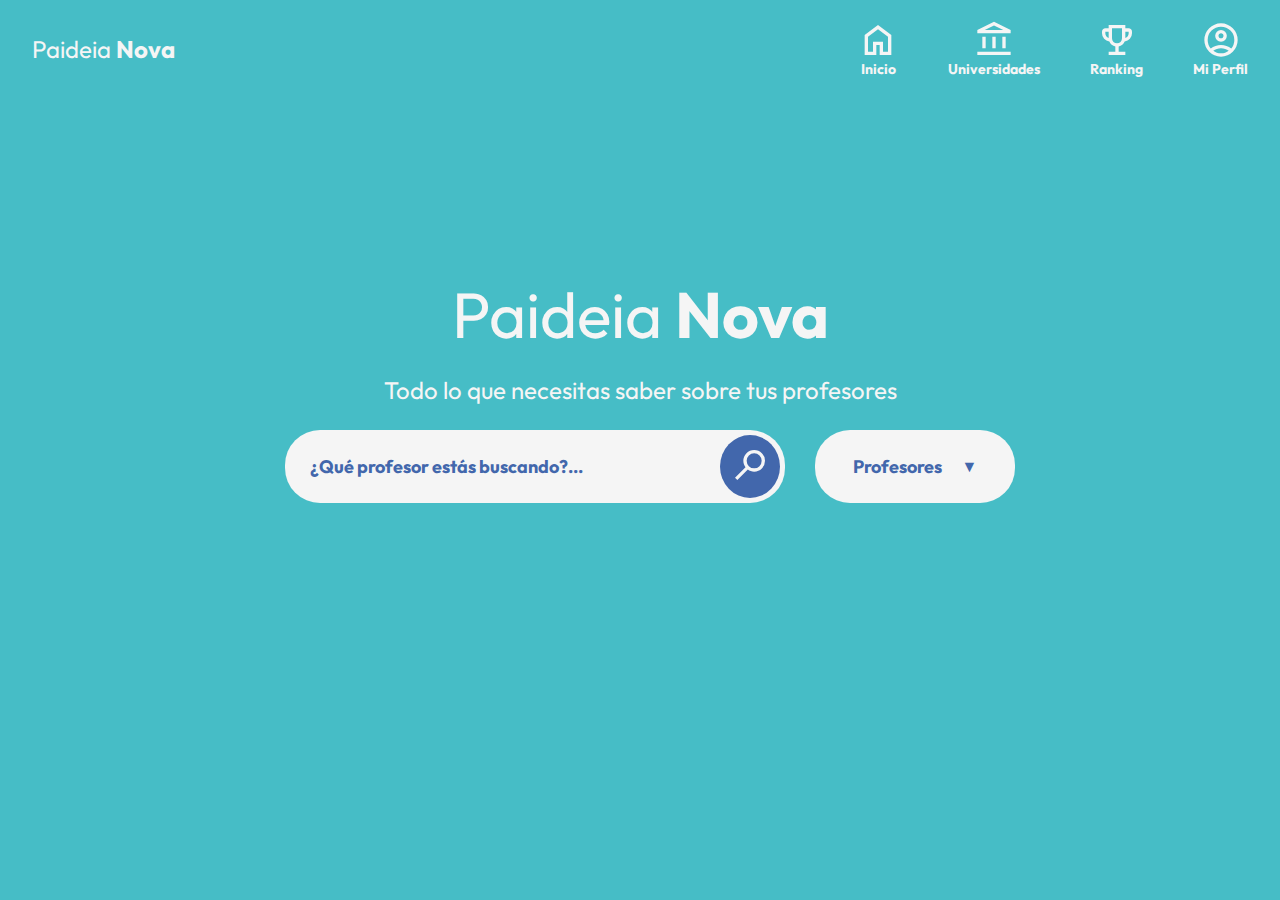
<file: index.html>
<!DOCTYPE html>
<html lang="en">
<head>
    <meta charset="UTF-8">
    <meta name="viewport" content="width=device-width, initial-scale=1.0">
    <title>Paideia Nova</title>
    <link rel="stylesheet" href="css/styles.css">
    <link rel="preconnect" href="https://fonts.googleapis.com">
    <link rel="preconnect" href="https://fonts.gstatic.com" crossorigin>
    <link href="https://fonts.googleapis.com/css2?family=Outfit:wght@100..900&display=swap" rel="stylesheet">
</head>
<body class="homepage">
    <header class="header">
        <div class="contenedor">
            <div class="header__flex">
                <h3 class="header__logo">Paideia <span class="header__logo--bold">Nova</span> </h3>
                <nav class="header__navegacion">
                    <a href="#" class="header__enlace">
                        <img src="img/header/home.svg" alt="Home" class="header__icono">
                        <h4 class="header__link">Inicio</h4>
                    </a>

                    <a href="internas/universidades/universidades.html" class="header__enlace">
                        <img src="img/header/university.svg" alt="University" class="header__icono">
                        <h4 class="header__link">Universidades</h4>
                    </a>
    
                    <a href="#" class="header__enlace">
                        <img src="img/header/trophy.svg" alt="Ranking" class="header__icono">
                        <h4 class="header__link">Ranking</h4>
                    </a>
    
                    <a href="internas/miperfil/login.html" class="header__enlace">
                        <img src="img/header/profile.svg" alt="Perfil" class="header__icono">
                        <h4 class="header__link">Mi Perfil</h4>
                    </a>
                </nav>
            </div>
        </div>
    </header>

    <main class="busqueda">
        <div class="contenedor">
            <h1 class="busqueda__logo">Paideia <span class="busqueda__logo--bold">Nova</span> </h1>
            <h2 class="busqueda__slogan">Todo lo que necesitas saber sobre tus profesores</h2>

            <form action="#" class="buscar">
                <div class="buscar__contenedor">
                    <input type="text" class="buscar__barra" placeholder="¿Qué profesor estás buscando?...">
                    <button class="buscar__lupa" type="submit">
                        <img class="buscar__img" src="img/header/search.svg" alt="Buscar">
                    </button>
                </div>

                <div class="dropdown">
                    <button class="dropdown__button">Profesores <span class="dropdown__icon">▼</span></button>
                    <ul class="dropdown__menu">
                        <li class="dropdown__item" data-value="Profesores">Profesores</li>
                        <li class="dropdown__item" data-value="Materias">Materias</li>
                    </ul>
                </div>
            </form>
        </div>
    </main>
    <script src="js/dropdown.js"></script>
</body>
</html>
</file>
<file: css/styles.css>
@import url('https://fonts.googleapis.com/css2?family=Outfit:wght@100..900&display=swap');

/* GLOBALES */

:root {
    --fuentePrincipal: "Outfit", sans-serif;
    --colorPrincipal: #46BDC6;
    --colorSecundario: #4267AC;
    --colorNeutro: #f5f5f5;
    --borderRadius: 35px;
}

* {
    margin: 0;
    padding: 0;
}

body {
    font-family: var(--fuentePrincipal);
    background-color: var(--colorNeutro);
}

a {
    text-decoration: none;
}

img {
    max-width: 100%;
}

.contenedor {
    max-width: min(95%, 1250px);
    margin: 0 auto;
}

.bold {
    font-weight: bold;
}

.heading {
    font-size: 24px;
    color: var(--colorPrincipal);
    margin: 40px 0 20px 0;
    position: relative;
    display: inline-block;
}

.heading--secundario {
    color: var(--colorNeutro);
}

@media screen and (min-width: 768px) {
    .heading {
        font-size: 36px;
        margin: 50px 0 40px 0;
        text-align: left;
    }
}

.heading::after {
    content: "";
    display: block;
    width: 100%;
    height: 3px;
    background-color: var(--colorSecundario);
    bottom: -10px; 
    border-radius: var(--borderRadius);
    left: 0;
}

.heading--secundario::after {
    background-color: var(--colorPrincipal);
}

.homepage {
    background-color: var(--colorPrincipal);
    overflow: hidden;
    height: 100vh;
}

/* HEADER */

.header {
    background-color: var(--colorPrincipal);
    color: var(--colorNeutro);
    padding: 20px 0;
}

.header__flex {
    display: flex;
    gap: 10px;
    flex-direction: column;
    justify-content: space-between;
    align-items: center;
}

@media screen and (min-width: 768px) {
    .header__flex {
        flex-direction: row;
        justify-content: space-between;
        align-items: center;
    }    
}

.header__navegacion {
    width: 90%;
    margin: 0 auto;
    display: flex;
    align-items: center;
    justify-content: space-between;
}

@media screen and (min-width: 768px) {
    .header__navegacion {
        gap: 50px;
        justify-content: right;
    }
}

.header__enlace {
    display: flex;
    flex-direction: column;
    align-items: center;
}

.header__icono {
    height: 30px;
}

@media screen and (min-width: 768px) {
    .header__icono {
        height: 40px;
    }
}

.header__link {
    color: var(--colorNeutro);
    font-size: 12px;
    position: relative; 
    display: inline-block; 
}

.header__link::before {
    content: '';
    position: absolute;
    bottom: -5px;
    left: 0;
    width: 0%;
    height: 2px;
    background-color: var(--colorNeutro); 
    transition: width .5s; 
}

.header__enlace:hover .header__link::before { 
    width: 100%; 
}

@media screen and (min-width: 768px) {
    .header__link {
        font-size: 14px;
    }
}

/* LOGO */
.header__logo {
    font-size: 24px;
    font-weight: 400;
    display: flex;
    gap: 5px;
}

.header__logo--bold {
    font-weight: bold;
}

/* BUSQUEDA */
.busqueda {
    height: 60vh;
    display: flex;
    flex-direction: column;
    align-items: center;
    justify-content: center;
    background-color: var(--colorPrincipal);
    color: var(--colorNeutro);
    text-align: center;
    padding: 20px;
    padding-bottom: 40px;
}

.busqueda__logo {
    font-size: 48px;
    margin-bottom: 20px;
    font-weight: 400;
}

@media screen and (min-width: 768px) {
    .busqueda__logo {
        font-size: 64px;
    }
}

.busqueda__logo--bold {
    font-weight: bold;
}

.busqueda__slogan {
    font-weight: 400;
    margin-bottom: 25px;
    font-size: 18px;
}

@media screen and (min-width: 768px) {
    .busqueda__slogan {
        font-size: 24px;
    }
}

@media screen and (min-width: 768px) {
    .buscar {
        display: flex;
        gap: 30px;
    }
}

.buscar__barra {
    background-color: var(--colorNeutro);
    padding: 15px;
    border: none;
    font-family: inherit;
    font-size: 12px;
    color: var(--colorSecundario);
    border-radius: var(--borderRadius);
    outline: none;
    width: 90%;
    margin: 0 auto;
    max-width: 400px;
    font-weight: bold;
}

@media screen and (min-width: 768px) {
    .buscar__barra {
        width: 100%;
        font-size: 18px;
        padding: 25px;
        min-width: 450px;
    }
}

.buscar__barra::placeholder {
    color: var(--colorSecundario);
    font-weight: bold;
}

.buscar__contenedor {
    position: relative;
}

.buscar__lupa {
    position: absolute;
    top: 3px;
    border: none;
    background-color: var(--colorSecundario);
    transform: scaleX(-1);
    padding: 8px;
    border-radius: 50%;
    cursor: pointer;
    right: 8px;
}

@media screen and (min-width: 768px) {
    .buscar__lupa {
        padding: 10px;
        top: 5px;
        right: 5px;
    }
}

.buscar__img {
    height: 20px;
}

@media screen and (min-width: 768px) {
    .buscar__img {
        height: 40px;
    }
}

.dropdown {
    position: relative;
    display: inline-block;
    width: 180px;
}

.dropdown__button {
    font-family: inherit;
    background: var(--colorNeutro);
    color: var(--colorSecundario);
    padding: 10px;
    border-radius: var(--borderRadius);
    font-weight: bold;
    cursor: pointer;
    text-align: center;
    width: 100%;
    border: none;
    display: flex;
    gap: 20px;
    align-items: center;
    justify-content: center;
    font-size: 12px;
    margin-top: 15px;
}

@media screen and (min-width: 768px) {
    .dropdown__button {
        font-size: 18px;
        padding: 25px 100px;
        margin-top: 0px;
    }
}

.dropdown__icon {
    font-size: 12px;
}

@media screen and (min-width: 768px) {
    .dropdown__icon {
        font-size: 16px;
    }
}

.dropdown__menu {
    display: none;
    position: absolute;
    top: 100%;
    left: 10px;
    width: 90%;
    background: var(--colorNeutro);
    border-radius: 15px;
    box-shadow: 0px 4px 6px rgba(0, 0, 0, 0.1);
    list-style: none;
    padding: 0;
    margin: 5px auto;
    overflow: hidden;
}

@media screen and (min-width: 768px) {
    .dropdown__menu {
        width: 100%;
    }
}

.dropdown__item {
    padding: 10px;
    cursor: pointer;
    font-size: 12px;
    text-align: center;
    color: var(--colorSecundario);
    font-weight: bold;
}

@media screen and (min-width: 768px) {
    .dropdown__item {
        font-size: 16px;
    }
}

.dropdown__item:hover {
    background-color: var(--colorSecundario);
    color: var(--colorNeutro);
}

.dropdown.active .dropdown__menu {
    display: block;
}

/* UNIVERSIDADES */
.universidades__grid {
    display: grid;
    grid-template-columns: 1fr;
    gap: 20px;
    margin-top: 15px;
}

@media screen and (min-width: 768px) {
    .universidades__grid {
        grid-template-columns: 1fr 2fr;
        gap: 50px;
        margin-top: 0;
    }
}

.universidad {
    padding: 40px;
    border-radius: var(--borderRadius);
    color: var(--colorNeutro);
    text-align: center;
    font-size: 16px;
    font-weight: bold;
    display: flex;
    justify-content: center;
    align-items: center;
    transition: .5s all;
}

@media screen and (min-width: 768px) {
    .universidad {
        font-size: 28px;
        padding: 50px 80px;
    }
}

.universidad:hover {
    border-radius: 50px;
}

.universidad__anahuac {
    background-color: #FF6D01;
}

.universidades__mas {
    padding: 25px;
    border-radius: var(--fuentePrincipal);
    background-color: var(--colorPrincipal);
    color: var(--colorNeutro);
    text-align: center;
    font-size: 16px;
    font-weight: bold;
    border-radius: var(--borderRadius);
    display: flex;
    justify-content: center;
    align-items: center;
}


@media screen and (min-width: 768px) {
    .universidades__mas {
        font-size: 28px;
        padding: 50px;
    }
}


/* RESENAS */
@media screen and (min-width: 768px) {
    .resenas__grid {
        display: grid;
        grid-template-columns: 2fr 1fr;
    }
}

.resenas__img {
    border-radius: 35px;
    height: 200px;
    width: 100%;
    object-fit: cover;
    border: 5px solid var(--colorSecundario);
    display: block;
    max-width: 95%;
    margin: 0 auto;
}

@media screen and (min-width: 768px) {
    .resenas__img {
        height: 400px;
    }
}

.resenas__pasos {
    margin: 20px 0;
    display: flex;
    flex-direction: column;
    gap: 10px;
}

@media screen and (min-width: 768px) {
    .resenas__pasos {
        gap: 10px;
        justify-content: space-between;
    }
}

.resenas__paso {
    background-color: var(--colorSecundario);
    padding: 10px 25px;
    color: var(--colorNeutro);
    border-radius: 35px;
    font-size: 14px;
    text-align: center;
}

@media screen and (min-width: 768px) {
    .resenas__paso {
        font-size: 18px;
        padding: 25px 45px;
        text-align: left;
    }
}

.resenas__cta {
    background-color: var(--colorPrincipal);
    padding: 15px 25px;
    color: var(--colorNeutro);
    border-radius: 35px;
    font-size: 14px;
    text-align: center;
    transition: 0.5s all;
}

.resenas__cta:hover {
    border-radius: 50px;
    box-shadow: 0px 2px 2px var(--colorSecundario);
}

@media screen and (min-width: 768px) {
    .resenas__cta {
        font-size: 18px;
        padding: 40px 45px;
        text-align: left;
    }
}

.resenas__cta h3{
    font-size: 14px;
}

@media screen and (min-width: 768px) {
    .resenas__cta h3 {
        text-align: center;
        font-size: 24px;
    }
}

/* MENSAJE */
.mensaje {
    margin-top: 60px;
    background-color: var(--colorSecundario);
    color: var(--colorNeutro);
    padding-bottom: 40px;
}

.mensaje__row .mensaje__texto {
    text-align: center;
}

.mensaje__texto {
    font-size: 14px;
}

@media screen and (min-width: 768px) {
    .mensaje__texto {
        font-size: 18px;
    }
}

.mensaje__icon {
    display: block;
    margin: 25px auto;
    height: 50px;
    width: 50px;
}

@media screen and (min-width: 768px) {
    .mensaje__icon {
        height: 70px;
        width: 70px;
        margin: 0 auto;

    }
}

@media screen and (min-width: 768px) {
    .mensaje__grid {
        margin: 25px 0;
        display: grid;
        grid-template-columns: 1fr 5fr;
        align-items: center;
        padding: 15px;
    }
}

/* FOOTER */
.footer {
    padding: 20px;
    background-color: var(--colorPrincipal);
    color: var(--colorNeutro);
}

@media screen and (min-width: 768px) {
    .footer {
        padding: 40px;
    }
}

.footer__contenido {
    display: none;
}

@media screen and (min-width: 768px) {
    .footer__contenido {
        display: flex;
        justify-content: space-between;
    }
}

.footer__logo {
    font-weight: 400;
}

.footer__nav {
    display: flex;
    align-items: center;
    gap: 50px;
}


.footer__enlace {
    color: var(--colorNeutro);
    font-weight: bold;
    transition: 0.5s all;
    position: relative; 
    display: inline-block; 
}

.footer__enlace::before {
    content: '';
    position: absolute;
    bottom: -5px;
    left: 0;
    width: 0%;
    height: 2px;
    background-color: var(--colorNeutro); 
    transition: width .5s; 
}

.footer__enlace:hover::before { 
    width: 100%; 
}



.footer__slogan {
    text-align: center;
    font-size: 12px;
}

@media screen and (min-width: 768px) {
    .footer__slogan {
        font-size: 16px;
        margin-top: 15px;
        font-weight: 400;
    }
}

/* BREADCRUM */
.breadcrum {
    display: flex;
    gap: 10px;
    font-weight: bold;
    margin-top: 20px;
    justify-content: center;
}

@media screen and (min-width: 768px) {
    .breadcrum {
        margin-top: 40px;
        justify-content: left;
    }
}

.breadcrum__separador,
.breadcrum__enlace {
    font-size: 12px;
    color: var(--colorSecundario);
}

@media screen and (min-width: 768px) {
    .breadcrum__separador,
    .breadcrum__enlace {
        font-size: 16px;
    }
}
</file>
